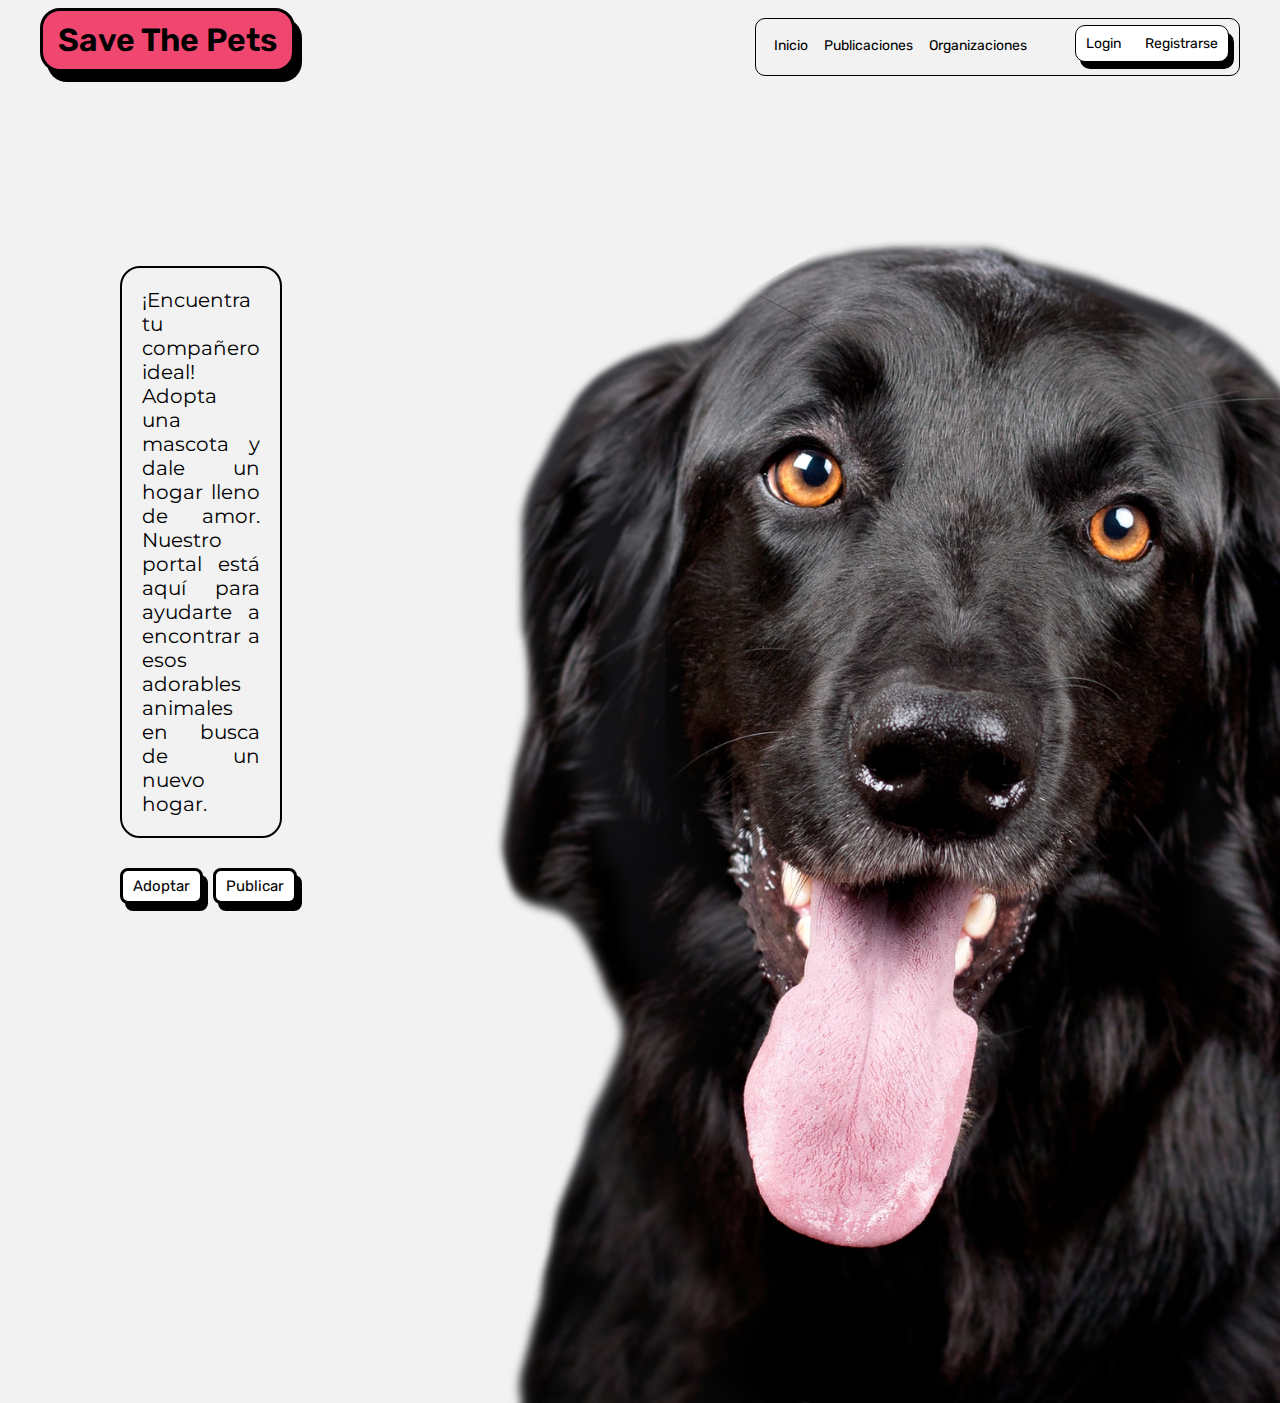
<file: index.html>
<!doctype html>
<html lang="en">
  <head>
    <meta charset="utf-8">
    <title>Save The Pets</title>
    <link rel="stylesheet" href="/Styles/Index.css">
    <meta name="viewport" content="width=device-width, initial-scale=1, shrink-to-fit=no">
  </head>
  <body>

    <header>
      <h1>Save The Pets</h1>
      <nav class="nav-Principal">
        <ul class="nav--Items">
          <li>Inicio</li>
          <li>Publicaciones</li>
          <li>Organizaciones</li>
        </ul>
        <div class="botones-registroLogin">
          <a href="login.html"><button class="button-login-principal">Login</button></a>
          <a href="registro.html"><button class="button-registrarse-principal">Registrarse</button></a>
        </div>
      </nav>
  </header>

  <main>
    <div class="container">
      <div class="contanier-texto-botones-principal">
      <p>¡Encuentra tu compañero ideal! Adopta una mascota y dale un hogar lleno de amor. Nuestro portal está aquí para ayudarte a encontrar a esos adorables animales en busca de un nuevo hogar.</p>
      <div class="contenedor-botones-main">
        <button>Adoptar</button>
        <button>Publicar</button>
      </div>
      </div>
      <img src="/img/dog-principal.png" />
    </div>
  </main>
  </body>

</html>
</file>
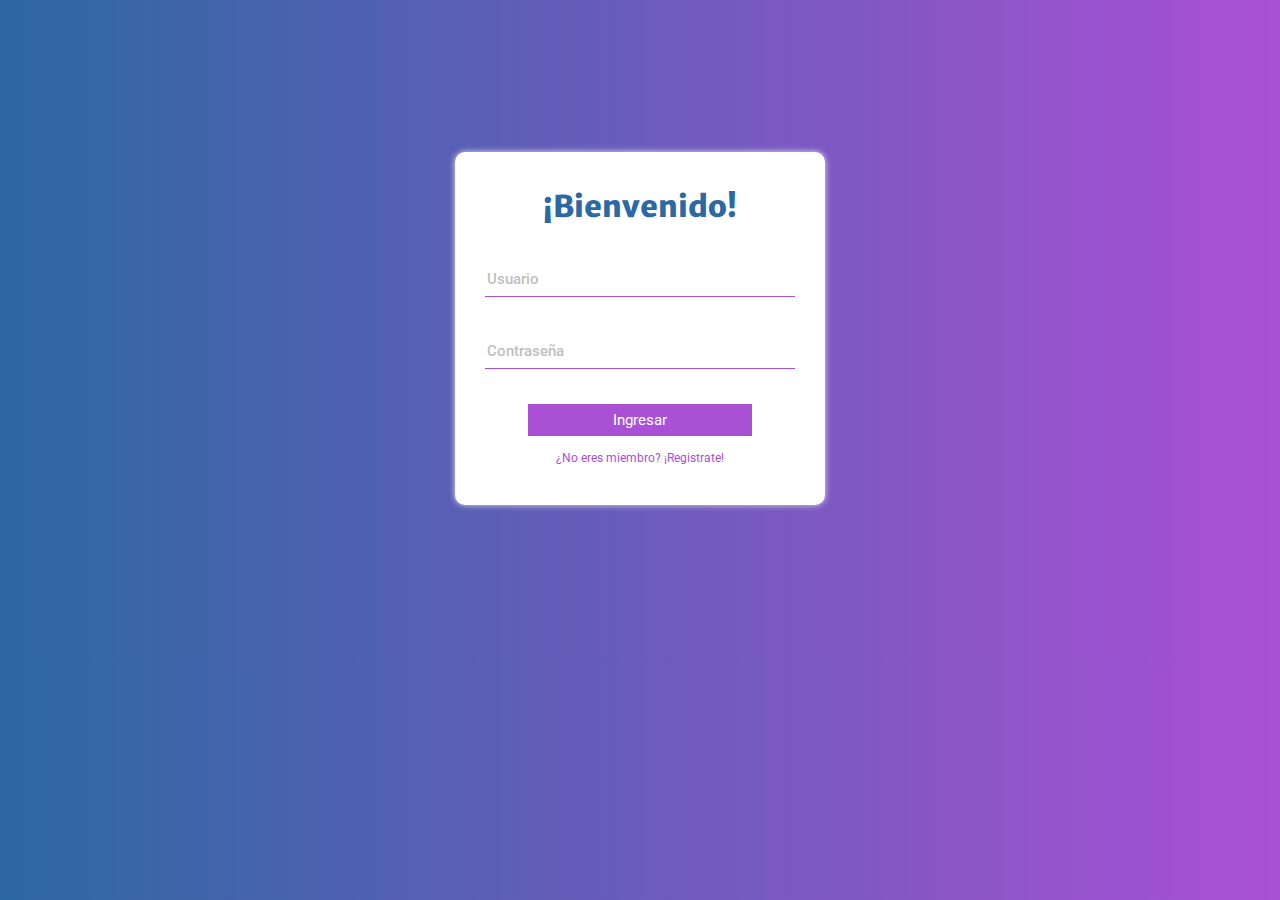
<file: login.html>
<!doctype html>
<html lang="en">
  <head>
    <meta charset="utf-8">
    <title>Save The Pets</title>
    <link rel="stylesheet" href="/Styles/Login/login.css">
    <meta name="viewport" content="width=device-width, initial-scale=1, shrink-to-fit=no">
  </head>

  <body>
    <form action="" id="padre">
      <div class="form">
          <h1>¡Bienvenido!</h1>
          <div class="grupo">
              <input type="text" required>
              <label for="">Usuario</label>
              <span class="barra"></span>
          </div>
          <div class="grupo">
              <input type="password" required>
              <label for="">Contraseña</label>
              <span class="barra"></span>
          </div>
          <button type="submit"> Ingresar</button>
          <a href="registro.html" class="finalrTextForm finalrTextForm1">¿No eres miembro? ¡Registrate!</a>
      </div
  </form>
    <!-- Optional JavaScript -->
    <!-- jQuery first, then Popper.js, then Bootstrap JS -->
    <script src="https://code.jquery.com/jquery-3.3.1.slim.min.js" integrity="sha384-q8i/X+965DzO0rT7abK41JStQIAqVgRVzpbzo5smXKp4YfRvH+8abtTE1Pi6jizo" crossorigin="anonymous"></script>
    <script src="https://cdn.jsdelivr.net/npm/popper.js@1.14.3/dist/umd/popper.min.js" integrity="sha384-ZMP7rVo3mIykV+2+9J3UJ46jBk0WLaUAdn689aCwoqbBJiSnjAK/l8WvCWPIPm49" crossorigin="anonymous"></script>
    <script src="https://cdn.jsdelivr.net/npm/bootstrap@4.1.3/dist/js/bootstrap.min.js" integrity="sha384-ChfqqxuZUCnJSK3+MXmPNIyE6ZbWh2IMqE241rYiqJxyMiZ6OW/JmZQ5stwEULTy" crossorigin="anonymous"></script>
  </body>
</html>
</file>
<file: Styles/Index.css>
/* Imports */
@import url('https://fonts.googleapis.com/css2?family=Montserrat&display=swap');
@import url('https://fonts.googleapis.com/css2?family=Rubik:wght@500&display=swap');
/* GENERALES */

:root{
    --color-principal:#aa50d4;
    --color-secundario:#2c68a3;
}

*{
    margin: 0;
    padding-left: 0;
    list-style: none;
    text-decoration: none;
}

a{
    color: inherit;
}

body{
    display: flex;
    background:#f2f2f2;
    flex-direction: column;
    overflow: hidden;
}

/* HEADER */

header{
    display: flex;
    justify-content: space-between;
}

header h1{
    cursor:cell;
    color:#000;
    margin:4px 4px;
    font-size: 2em;
    font-weight:600;
    margin-left:40px;
    margin-top:8px;
    padding:10px 15px;
    user-select: none;
    border-radius: 20px;
    background:#EF476F;
    border: 3px solid #000;
    box-shadow: 7px 10px #000;
    font-family: 'Rubik', sans-serif;
}

header h1:hover{
    color:#000;
    background:#fff;
    border-radius: 20px;
    border: 3px solid #000;
    box-shadow: 9px 10px #000;
}

/* NAVEGACION */

.nav-Principal{
    display: flex;
    margin-top:18px;
    margin-right:40px;
    padding-left:10px;
    padding-right:10px;
    border-radius: 10px;
    justify-content: right;
    border:1px solid black;
}

.nav-Principal ul{

    display: flex;
    font-size:14px;
    cursor:pointer;
    margin-top:18px;
    margin-right:40px;
    user-select: none;
    margin-bottom:10px;
    font-family: 'Rubik', sans-serif;

}

.nav-Principal ul li{
    padding-left:8px;
    padding-right:8px;
}

.nav-Principal ul li:hover{
    border-bottom: 0.8px solid black;
}

.botones-registroLogin{
    height:35px;
    margin-top:6px;
    background:#fff;
    border-radius: 10px;
    border:1px solid black;
    box-shadow: 5px 7px #000;
}

.nav-Principal button{
   
    /*  Ubicacion */
    padding-left:10px;
    padding-right:10px;
    margin-bottom:10px;

    /* Estilos */
    border:none;
    height:100%;
    color:#000;
    outline: none;
    font-size:14px;
    cursor:pointer;
    background:none;
    border-radius: 8px;
    font-family: 'Rubik', sans-serif;
   

}

.nav-Principal button:hover{
    background:var(--color-principal);
    color:#fff;
}

/* MAIN */

main{
    width: 100%;
    display: flex;
}

.container{
    display: flex;
    margin-top:100px;
}

main p{
    font-size:20px;
    margin-top:90px;
    margin-left:120px;
    margin-right:120px;
    border-radius: 20px;
    padding:20px;
    text-align: justify;
    align-items: center;
    border:2px solid black;
    font-family: 'Montserrat', sans-serif;
}

.contanier-texto-botones-principal{
    display: flex;
    flex-direction: column;
}

main img{
    width: 90%;
    transform: scaleX(-1);
    justify-content: right;
}

.contenedor-botones-main{
    display: flex;
    margin-top:30px;
    margin-left:110px;
}

.contenedor-botones-main button{
    /*  Ubicacion */
    margin-left:10px;
    padding-left:10px;
    padding-right:10px;
    margin-bottom:10px;

    /* Estilos */
    border:none;
    height:100%;
    color:#000;
    outline: none;
    font-size:15px;
    cursor:pointer;
    background:none;
    border-radius: 8px;
    border:3px solid black;
    box-shadow: 5px 7px black;
    background:#fff;
    font-family: 'Rubik', sans-serif;
}

.contenedor-botones-main button:hover{
    color:#fff;
    transform: translateY(-5px);
    background:var(--color-principal);
}
</file>
<file: Styles/Login/login.css>
@import url('https://fonts.googleapis.com/css2?family=Roboto&display=swap');
@import url('https://fonts.googleapis.com/css2?family=Merriweather+Sans:wght@700&display=swap');

:root{
    --color-principal:#aa50d4;
    --color-secundario:#2c68a3;
}

*,
::before,
::after {
    margin: 0 auto;
    padding: 0 auto;
    text-decoration: none;
    list-style: none;

}

body {

     /* fallback for old browsers */
    background: rgb(170,80,212);

    background: -webkit-linear-gradient(0deg, rgba(170,80,212,1) 0%, rgba(44,104,163,1) 100%);
    /* Chrome 10-25, Safari 5.1-6 */
    
    background: linear-gradient(to left, #aa50d4, #2c68a3);
    /* W3C, IE 10+/ Edge, Firefox 16+, Chrome 26+, Opera 12+, Safari 7+ */

    height: 657px;
    display: flex;
    justify-content: center;
    align-items: center;
    font-family: 'roboto';
    overflow: hidden;
}

h1 {
    margin-top: 0px;
    font-family: 'Merriweather Sans';
    text-align: center;
    font-weight: 900;
    font-size: 30px;
    color: var(--color-secundario);
}

form {
    width: 25%;
    background: #fff;
    padding: 35px 25px;
    box-shadow: 0 0 6px 0 rgba(255, 255, 255, 0.8);
    border-radius: 10px;
}

.form {
    width: 100%;
    margin: auto;
}

form .grupo {
    position: relative;
    margin: 35px 5px;

}

input {
    width: 100%;
    background: none;
    font-size: 15px;
    padding: 10px 0px 5px 0px;
    display: block;
    border: none;
    border-bottom: 1px solid var(--color-principal);
    font-weight: 100;
    font-size: 18px;
    color: #286393;
}

input:focus {
    outline: none;
    color: #3d635e;
}

label {
    color: #c0c0c0;
    font-size: 15px;
    font-weight: 500;
    position: absolute;
    left: 2px;
    top: 10px;
    transition: 0.5s ease-in-out all;
    pointer-events: none;
}

input:focus~label,
input:valid~label {
    top: -14px;
    font-size: 13px;
    color:var(--color-secundario);
}

.barra {
    position: relative;
    display: block;
    width: 100%;

}

.barra::before {
    content: "";
    height: 2px;
    width: 0px;
    bottom: 0;
    position: absolute;
    background: linear-gradient(to bottom, #ffd166, #06d6a0);
    transition: 0.3s ease width;
    left: 0px;
}

input:focus~.barra::before {
    width: 100%;
}

button {
    background: var(--color-principal);
    transition: 0.3s ease all ;
    background-size: 1px 100px;
    font-family: 'Roboto';
    border: none;
    display: block;
    width: 70%;
    margin: 10px auto;
    height: 32px;
    font-size: 15px;
    color: #fff;
    outline: 0;
    margin-bottom: 15px;
}


button:hover{
    cursor: pointer;
    width: 85%;
}

.finalrTextForm  {
    font-size: 12px;
    display: flex;
    justify-content: center;
    color:var(--color-principal);
    margin:5px 10px;
}

a:hover  {
    text-decoration: underline;
}
</file>
